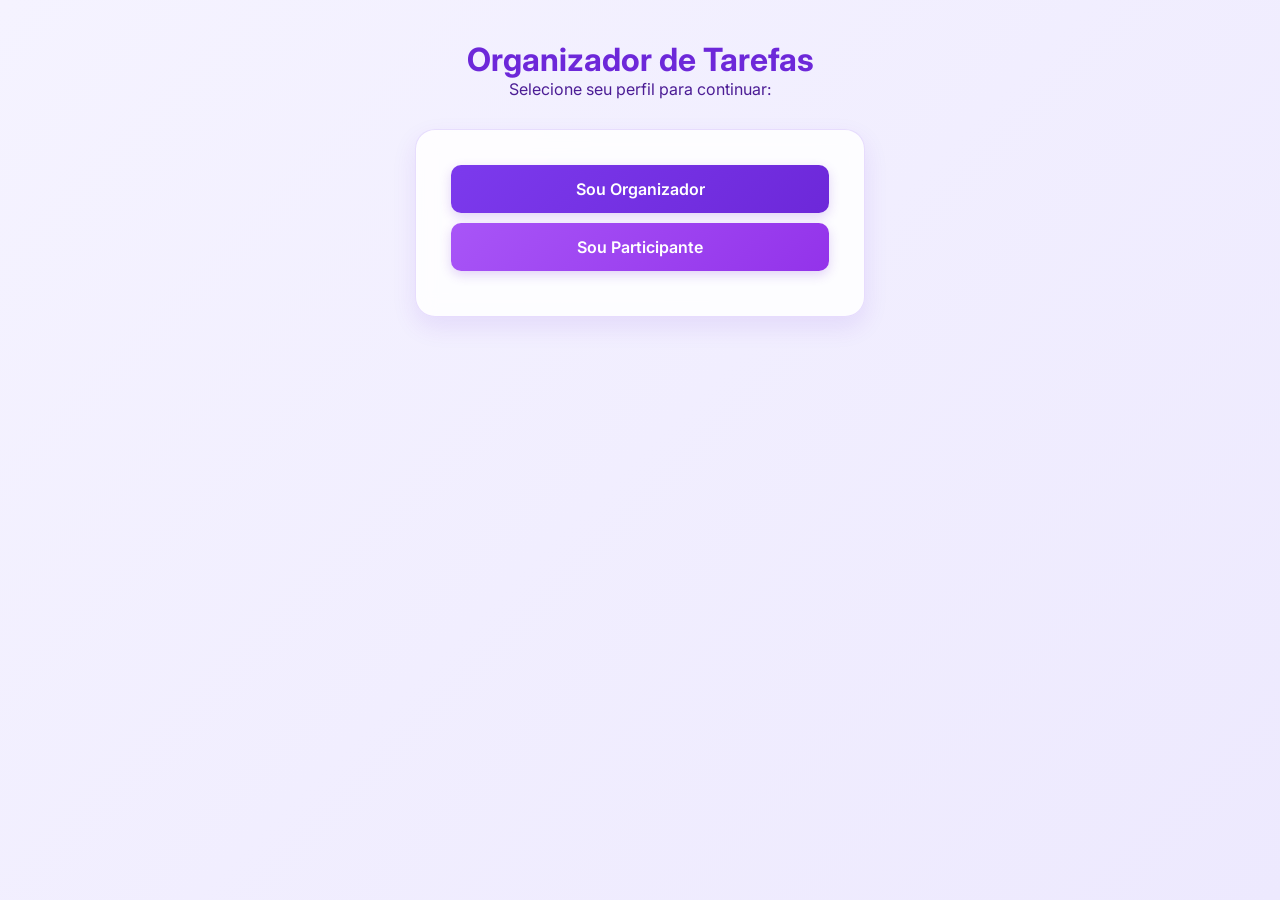
<file: index.html>
<!DOCTYPE html>
<html lang="pt-br">
<head>
    <meta charset="UTF-8">
    <meta name="viewport" content="width=device-width, initial-scale=1.0">
    <title>Organizador - Entrada</title>
    <meta name="description" content="Um organizador de tarefas inteligente">
    <link rel="stylesheet" href="Style.css">
</head>
<body>
<header>
        <h1>Organizador de Tarefas</h1>
        <p>Selecione seu perfil para continuar:</p>
</header>
    <main>
        <button id="btnOrganizador">Sou Organizador</button><br>
        <button id="btnParticipante">Sou Participante</button>
    </main>

    <script src="Script.js"></script>
</body>
</html>
</file>
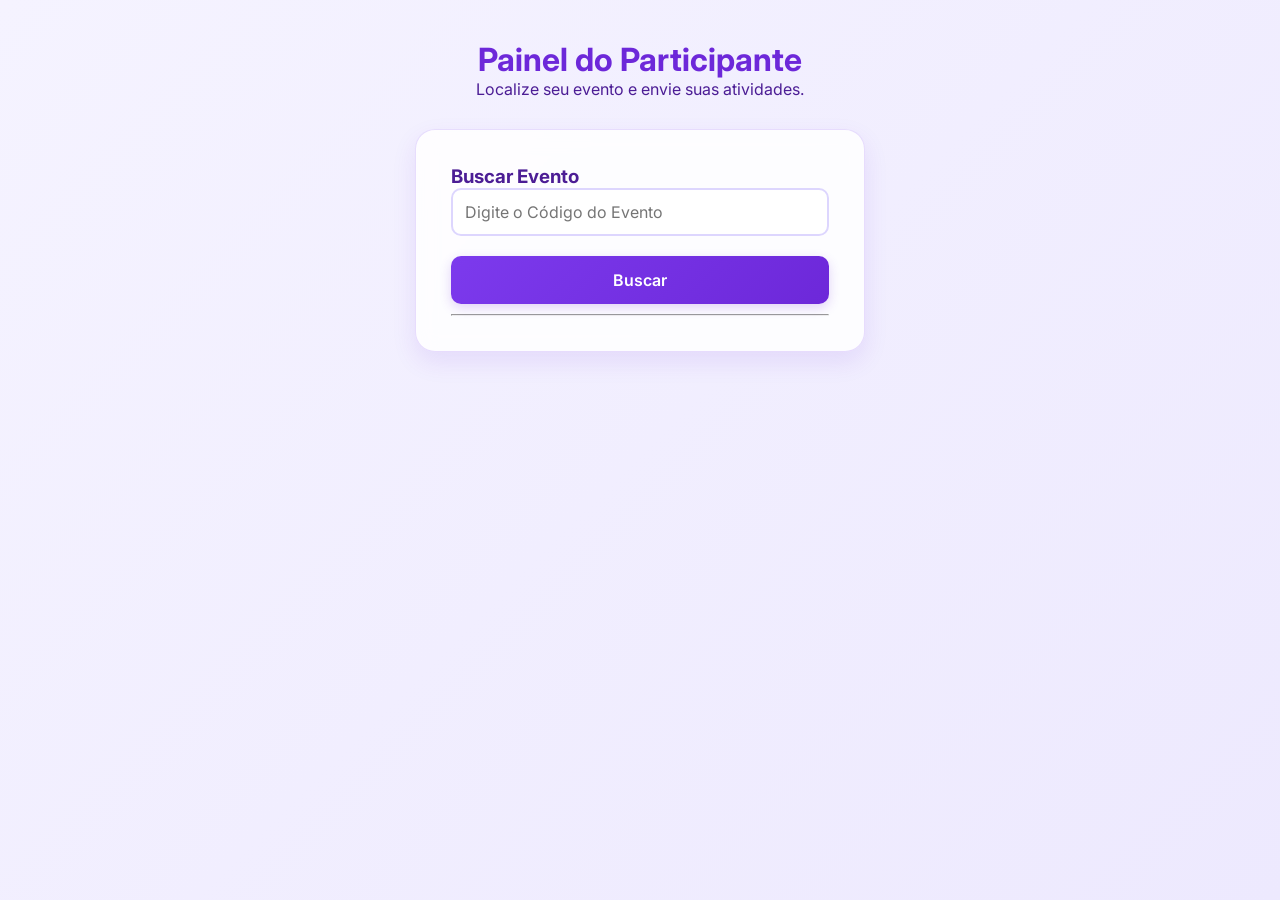
<file: Area-do-participante.html>
<!DOCTYPE html>
<html lang="pt-br">
<head>
    <meta charset="UTF-8">
    <meta name="viewport" content="width=device-width, initial-scale=1.0">
    <title>Área do Participante</title>
    <link rel="stylesheet" href="Style.css">
</head>
<body>
    <header>
        <h1>Painel do Participante</h1>
        <p>Localize seu evento e envie suas atividades.</p>
    </header>

    <main>
        <section id="busca-evento">
            <h3>Buscar Evento</h3>
            <input type="text" id="codigoBusca" placeholder="Digite o Código do Evento">
            <button onclick="buscarEvento()">Buscar</button>
        </section>

        <hr>

        <section id="detalhesEvento" style="display:none;">
            <h2 id="nomeEventoEncontrado"></h2>
            <p><strong>Professor:</strong> <span id="profEvento"></span></p>
            <p><strong>Descrição:</strong> <span id="descEvento"></span></p>

            <h3>Enviar Atividade</h3>
            <form id="formEnvio">
                <label>Seu Nome Completo:</label><br>
                <input type="text" id="nomeParticipante" required><br><br>

                <label>Anexar Documento/Imagem:</label><br>
                <input type="file" id="arquivoAtividade" required><br><br>

                <button type="button" onclick="enviarDadosParticipante()">Enviar Atividade</button>
            </form>
        </section>

        <div id="mensagemErro" style="color: red;"></div>
    </main>

    <script src="Area-do-participante.js"></script>
</body>
</html>
</file>
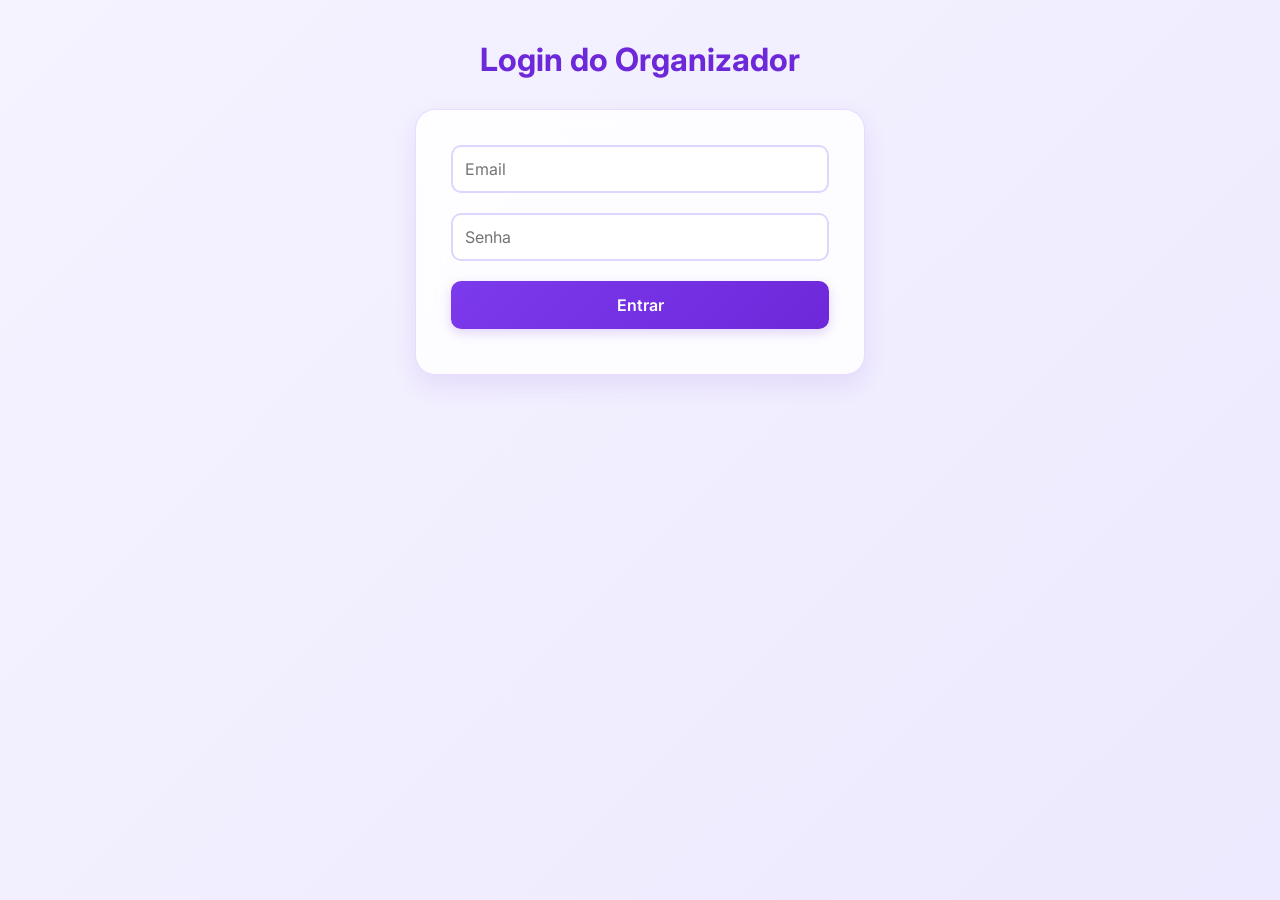
<file: Organizador.html>
<!DOCTYPE html>
<html lang="pt-br">
<head>
    <meta charset="UTF-8">
    <meta name="viewport" content="width=device-width, initial-scale=1.0">
    <title>Organizador - Login</title>
    <link rel="stylesheet" href="Style.css">
</head>
<body>
    <header>
        <h1>Login do Organizador</h1>
    </header>
    <main>
        <input type="email" id="email" placeholder="Email" required><br>
        <input type="password" id="senha" placeholder="Senha" required><br>
        <button onclick="login()">Entrar</button>
    </main>
    <script src="Login-organizador.js"></script>
</body>
</html>
</file>
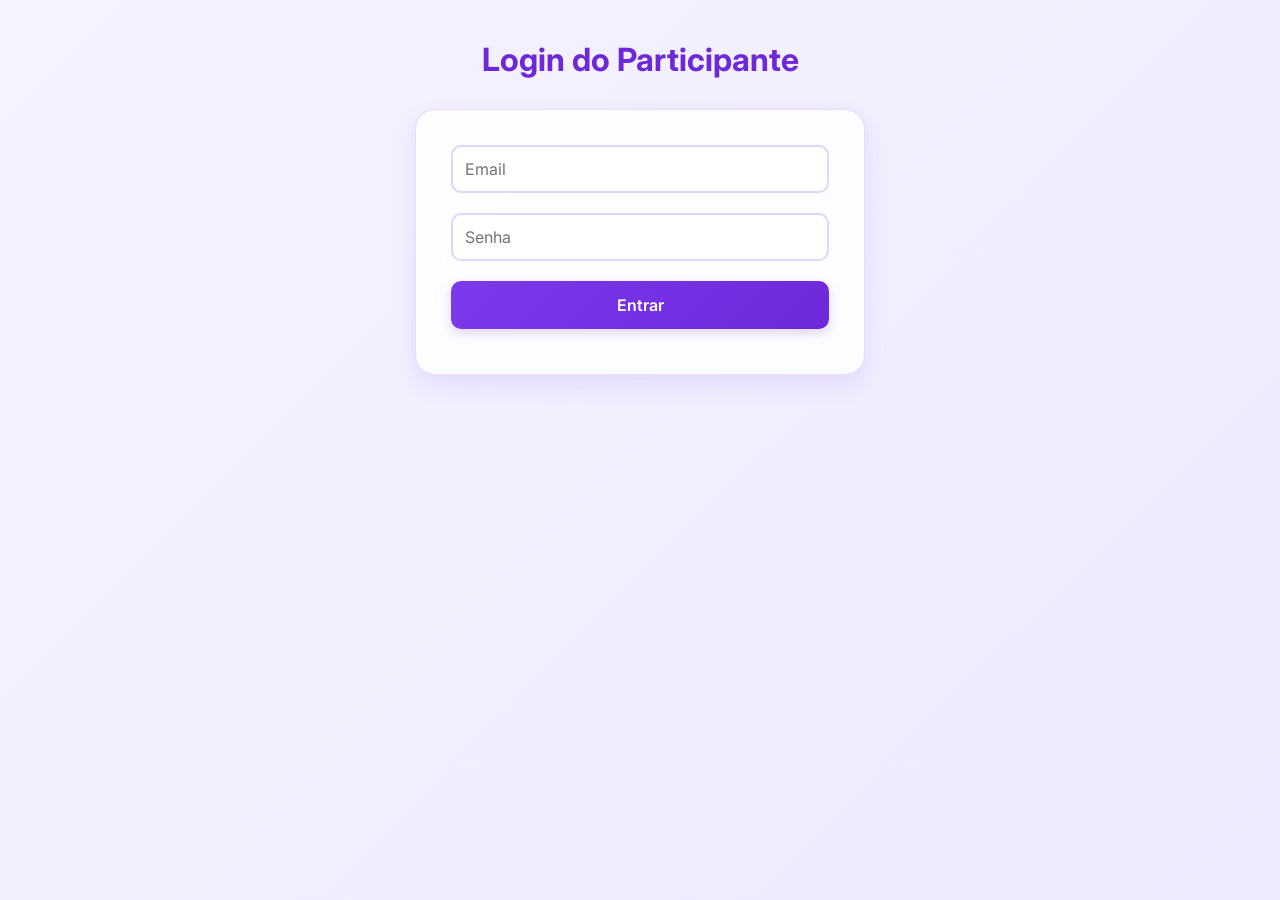
<file: Participante.html>
<!DOCTYPE html>
<html lang="pt-br">
<head>
    <meta charset="UTF-8">
    <meta name="viewport" content="width=device-width, initial-scale=1.0">
    <title>Participante - Login</title>
    <link rel="stylesheet" href="Style.css">
</head>
<body>
    <header>
        <h1>Login do Participante</h1>
    </header>
    <main>
        <input type="email" id="email" placeholder="Email"><br>
        <input type="password" id="senha" placeholder="Senha"><br>
        <button onclick="loginparticipante()">Entrar</button>
    </main>
    <script src="Login-participante.js"></script>
</body>
</html>
</file>
<file: Style.css>
@import url('https://fonts.googleapis.com/css2?family=Inter:wght@400;500;600&display=swap');

/* Animação suave para todas as páginas */
@keyframes entradaSuave {
    from {
        opacity: 0;
        transform: translateY(20px);
    }
    to {
        opacity: 1;
        transform: translateY(0);
    }
}

* {
    margin: 0;
    padding: 0;
    box-sizing: border-box;
    font-family: 'Inter', sans-serif;
}

body {
    background: linear-gradient(135deg, #f5f3ff 0%, #ede9fe 100%);
    color: #4c1d95;
    display: flex;
    flex-direction: column;
    align-items: center;
    min-height: 100vh;
    padding: 40px 20px;
}

header {
    text-align: center;
    margin-bottom: 30px;
    animation: entradaSuave 0.8s ease-out;
}

header h1 {
    color: #6d28d9;
    font-size: 2rem;
}

/* O "Card" que aparecerá em todas as telas */
main {
    background: rgba(255, 255, 255, 0.85);
    backdrop-filter: blur(10px);
    width: 100%;
    max-width: 450px;
    padding: 35px;
    border-radius: 20px;
    border: 1px solid rgba(139, 92, 246, 0.2);
    box-shadow: 0 10px 25px rgba(109, 40, 217, 0.1);
    animation: entradaSuave 1s ease-out;
}

/* Estilo para todos os formulários e labels */
label {
    display: block;
    margin-bottom: 8px;
    font-size: 0.85rem;
    font-weight: 600;
    color: #7c3aed;
    text-transform: uppercase;
}

input, textarea, select {
    width: 100%;
    padding: 12px;
    margin-bottom: 20px;
    background: #fff;
    border: 2px solid #ddd6fe;
    border-radius: 10px;
    font-size: 1rem;
    transition: all 0.3s ease;
}

input:focus {
    outline: none;
    border-color: #a78bfa;
    box-shadow: 0 0 0 4px rgba(167, 139, 250, 0.2);
    transform: scale(1.01);
}

/* Botão padrão para Organizador e Login */
button {
    width: 100%;
    padding: 14px;
    background: linear-gradient(135deg, #7c3aed 0%, #6d28d9 100%);
    color: white;
    border: none;
    border-radius: 10px;
    font-size: 1rem;
    font-weight: 600;
    cursor: pointer;
    transition: all 0.3s cubic-bezier(0.175, 0.885, 0.32, 1.275);
    box-shadow: 0 4px 12px rgba(109, 40, 217, 0.2);
    margin-bottom: 10px;
}

button:hover {
    transform: translateY(-3px) scale(1.02);
    filter: brightness(1.1);
}

button:active {
    transform: scale(0.98);
}

/* Botão específico para a rota de Participante (cor diferenciada) */
#btnParticipante, .btn-alt {
    background: linear-gradient(135deg, #a855f7 0%, #9333ea 100%);
}

/* Estilo para listas de eventos ou resultados */
.item-lista, #listaEventos p {
    background: #ffffff;
    padding: 15px;
    border-radius: 12px;
    margin-top: 15px;
    border: 1px solid #ede9fe;
    border-left: 5px solid #7c3aed;
    font-size: 0.95rem;
    display: flex;
    justify-content: space-between;
}
/* --- INCREMENTO DA LISTA DE ENTREGAS E EVENTOS --- */

/* Estilo para a Tabela de Entregas */
.tabela-entregas {
    width: 100%;
    border-collapse: separate;
    border-spacing: 0 10px; /* Espaçamento entre as linhas */
    margin-top: 20px;
}

.tabela-entregas thead tr {
    background: transparent;
}

.tabela-entregas th {
    padding: 10px;
    font-size: 0.75rem;
    text-transform: uppercase;
    color: #7c3aed;
    text-align: left;
    letter-spacing: 1px;
}

.tabela-entregas tbody tr {
    background: rgba(255, 255, 255, 0.7);
    transition: all 0.3s ease;
    box-shadow: 0 4px 6px rgba(109, 40, 217, 0.05);
}

.tabela-entregas tbody tr:hover {
    transform: scale(1.02);
    background: #ffffff;
    box-shadow: 0 6px 15px rgba(109, 40, 217, 0.1);
}

.tabela-entregas td {
    padding: 15px;
    font-size: 0.9rem;
    color: #4c1d95;
    border-top: 1px solid #ede9fe;
    border-bottom: 1px solid #ede9fe;
}

/* Arredondar cantos das linhas da tabela */
.tabela-entregas td:first-child {
    border-left: 5px solid #7c3aed;
    border-top-left-radius: 12px;
    border-bottom-left-radius: 12px;
}

.tabela-entregas td:last-child {
    border-right: 1px solid #ede9fe;
    border-top-right-radius: 12px;
    border-bottom-right-radius: 12px;
}

/* Botão de Download Estilizado */
.btn-baixar {
    display: inline-block;
    padding: 8px 15px;
    background: linear-gradient(135deg, #7c3aed 0%, #6d28d9 100%);
    color: white !important;
    text-decoration: none;
    border-radius: 8px;
    font-size: 0.8rem;
    font-weight: 600;
    transition: all 0.3s ease;
    text-align: center;
}

.btn-baixar:hover {
    filter: brightness(1.2);
    transform: translateY(-2px);
    box-shadow: 0 4px 8px rgba(109, 40, 217, 0.3);
}

/* Ajuste nos cards de Eventos Criados para ficarem iguais ao padrão */
#listaEventos div {
    background: #ffffff;
    padding: 18px;
    border-radius: 15px;
    margin-top: 15px;
    border: 1px solid #ede9fe;
    border-left: 6px solid #a855f7;
    box-shadow: 0 4px 10px rgba(0,0,0,0.03);
    transition: transform 0.3s ease;
}

#listaEventos div:hover {
    transform: translateX(5px);
}

#listaEventos strong {
    color: #6d28d9;
    font-size: 1.1rem;
    display: block;
    margin-bottom: 5px;
}

#listaEventos small {
    color: #8b5cf6;
    font-weight: 500;
}
</file>
